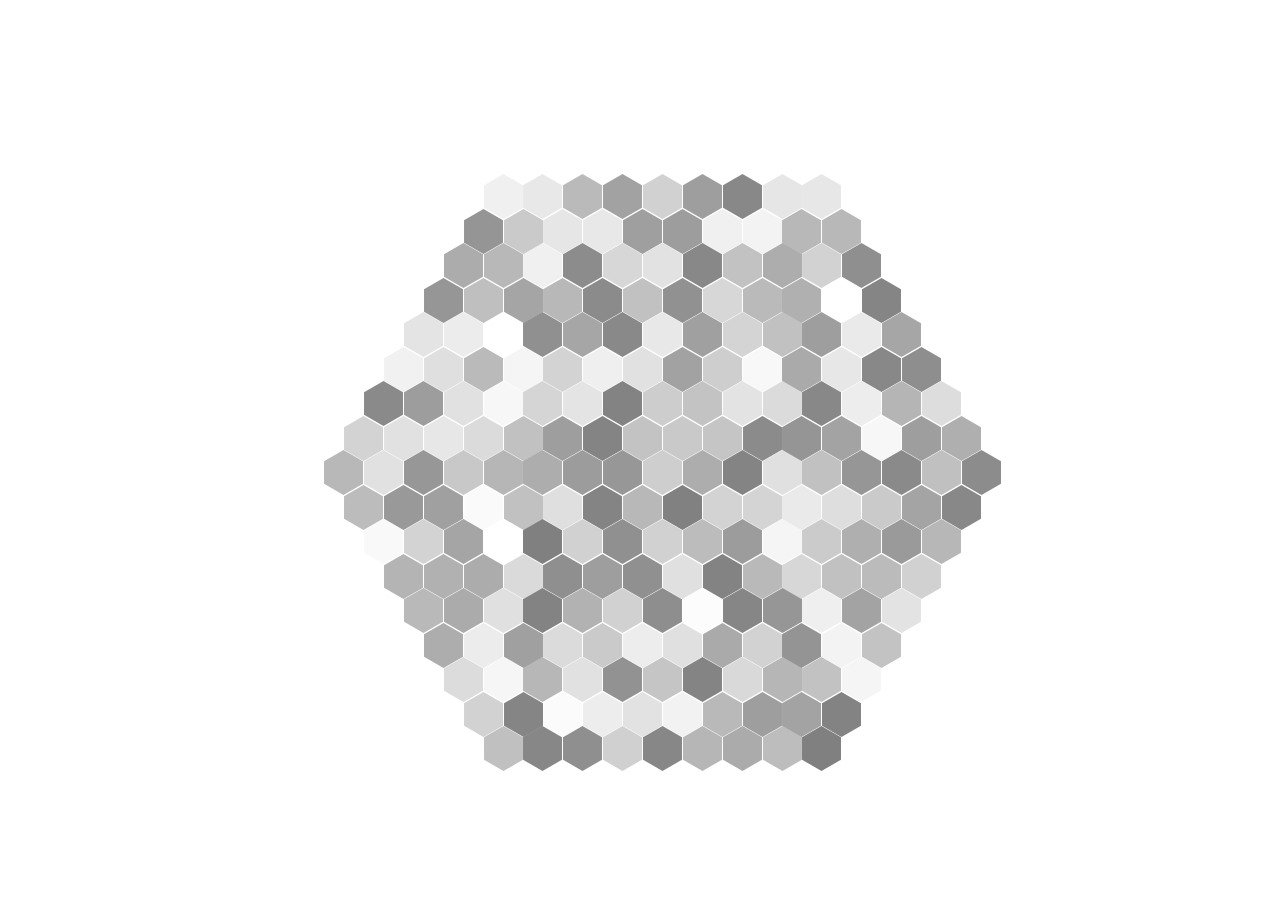
<file: index.html>
<!DOCTYPE HTML>
<html>
	<head>		
		<meta name="viewport" content="width=device-width, initial-scale=1.0">
		<script src="lib/BHex/BHex.Core.js"></script>
		<script src="lib/BHex/BHex.Drawing.js"></script>
		<script src="lib/BHex/BinaryHeap.js"></script>
		<script src="lib/jquery-3.2.1.min.js"></script>
	</head>
	<body style="width:100%; height:100%;">
		<div id="target" style="position:absolute; top:50%; left:50%;">
		</div>

		<script>



var draw_hex = function(hex){

		console.log(hex);

		var template = ''+
		'<svg id="hex_'+hex.x+'_'+hex.y+'" style="position:absolute; width:45px; height:45px; top:'+hex.center.x+'px; left:'+hex.center.y+'px;"'+
		'viewBox="0 0 164.21 189.613" enable-background="new 0 0 164.21 189.613" xml:space="preserve" >'+
		'<polygon fill="rgba(0,0,0,'+Math.random()*.5+')" points="0,142.21 0,47.403 82.105,0 164.21,47.403 164.21,142.21 82.105,189.613 "/>'+
		'</svg>';

	 	return $target.append(template).find('svg#hex_'+hex.x+'_'+hex.y)[0];

}

// Setup options: Size of the a single side, orientation (or PointyTop) and where the center of the grid should be.

var $target = $('#target');
// Create the grid as before.

// Setup options: Size of the a single side, orientation (or PointyTop) and where the center of the grid should be.
var options = new BHex.Drawing.Options(23, BHex.Drawing.Static.Orientation.FlatTop, new BHex.Drawing.Point(0, 0));

// Create the grid as before.
var Map = new BHex.Grid(8);//.forDrawing(options);
Map = new BHex.Drawing.Drawing(Map,options);


console.log(Map);

for (var i = 0; i < Map.grid.hexes.length; i++) {
	var hex = Map.grid.hexes[i];
	hex.element = draw_hex(hex);
};


		</script>
	</body>
</html>
</file>
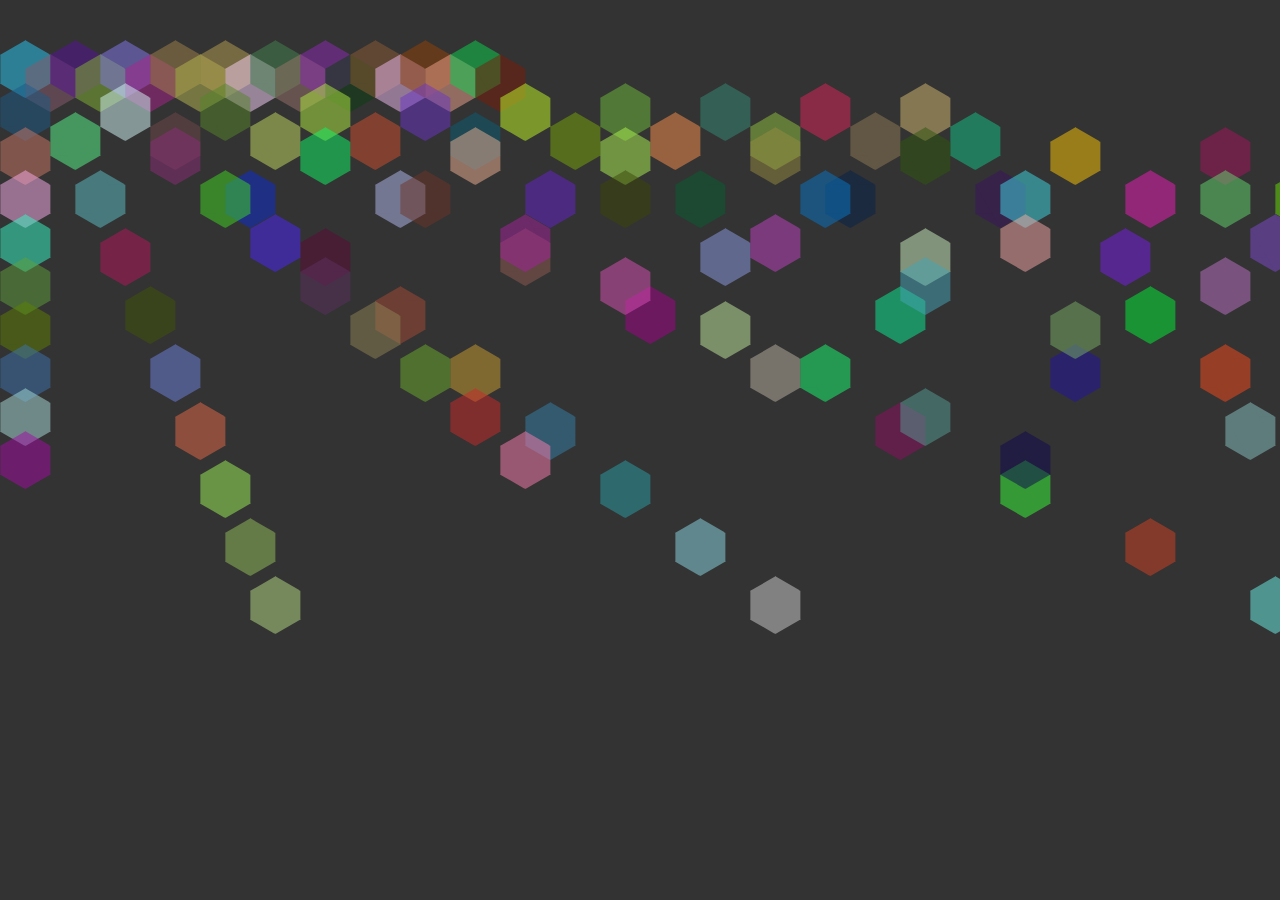
<file: hexagons.html>
<!DOCTYPE HTML>
<html>

<head>
<title>
Hexagons
</title>
<link rel="stylesheet" type="text/css" href="hexagons.css" >
</link>

<body>

<div class="hexagonworld" id="target">
</div>

<!--<div class="size_1 hexagon-wrapper"><div class="hexagon"></div></div>-->

<script>
var getRandomColor  =function(){
return (function(m,s,c){return (c ? arguments.callee(m,s,c-1) : '#') +
  s[m.floor(m.random() * s.length)]})(Math,'0123456789ABCDEF',5);
};

var hexwidth = 50;
var hexheight = 58;

var hexRows = [];
var hexes = [];
var target = document.getElementById("target");

for ( x  = 0; x < 10; x++ ) {
	
	var hexRow = [];
	var even = !(x % 2);

	hexRows[x] = hexRow;

	var tempXoffset = hexwidth + (x*hexwidth);
	var tempYoffset = hexheight + (x*hexheight);

	for ( y = 0; y < 20; y++ ) {

		var even = !(y % 2);
		console.log("even", even,"y", y);


		hexRow[y] = [];

		hexRow[y]['Xoffset'] = (tempXoffset*y)/2;
		hexRow[y]['Yoffset'] = tempYoffset;
		if(even){
			hexRow[y]['Yoffset'] =  tempYoffset * 3/4; 
		}else{
			hexRow[y]['Yoffset'] = tempYoffset;
		}/*8*/
			
	}



}


console.log('hexRows',hexRows);



for ( x  = 0; x < hexRows.length; x++ ) {
//console.log('hexRows2',hexRows);
//render row
	for ( y = 0; y < hexRows[x].length; y++ ) {

		var temp = document.createElement('div');
		var child = document.createElement('div');

		temp.className = 'hexagon-wrapper';
		child.className = 'hexagon';

		                                                      console.log('looking for:',y,x,hexRows[x]);

		var offsetY = hexRows[x][y]['Xoffset'];
		var offsetX = hexRows[x][y]['Yoffset'];

		temp.title = '['+x+']['+y+']';

temp.style.opacity =  .5;
		temp.style.top =  offsetX+'px';
		temp.style.left = offsetY+'px';

		target.appendChild(temp);
		temp.appendChild(child);
	  	child.style.background = getRandomColor();

	  	//console.log(temp);

	}

}



</script>
</file>
<file: hexagons.css>
@charset "utf-8";
/*,*:after,*:before {
   -moz-box-shadow:    inset 0 0 1px #000000;
   -webkit-box-shadow: inset 0 0 1px #000000;
   box-shadow:         inset 0 0 1px #000000;
}*/

body{	background: #333;}
.hexagonworld{
	position: absolute;
	top:0; left:0;
	width: 100%;
	height: 100%;
	line-height: 0;
	letter-spacing: 0;

}

.hexagon-wrapper {
	position: absolute;
	top:50%; left:50%;
	display: block;
	width: 50px;
	height: 50px;
	line-height: 0;

  text-align: center;
  margin: 0;
  padding: 0;
  border: none;


  transform: rotateZ(30deg);
}

.hexagon {
  height: 100%;
  width: calc(100% * 0.57735);
  display: inline-block;
  background-color: green;

}

.hexagon:before {
  position: absolute;
  top: 0;
  right: calc((100% / 2) - ((100% * 0.57735) / 2));
  background-color: inherit;
  height: inherit;
  width: inherit;
  content: '';
  transform: rotateZ(60deg);
}

.hexagon:after {
  position: absolute;
  top: 0;
  right: calc((100% / 2) - ((100% * 0.57735) / 2));
  background-color: inherit;
  height: inherit;
  width: inherit;
  content: '';
  transform: rotateZ(-60deg);
}
</file>
